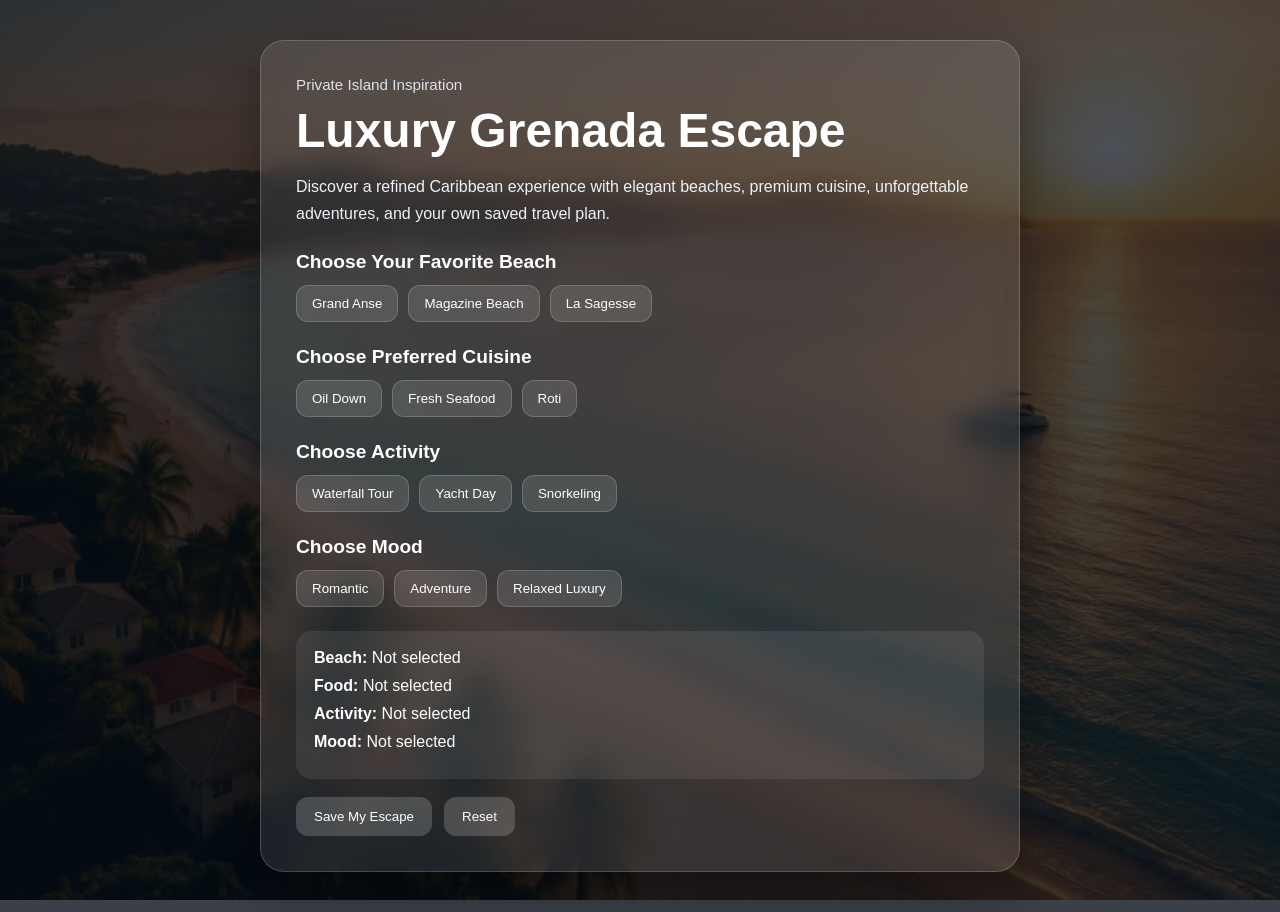
<file: index.html>
<!DOCTYPE html>
<html lang="en">
<head>
<meta charset="UTF-8">
<meta name="viewport" content="width=device-width, initial-scale=1.0">
<title>Luxury Grenada Escape</title>

<style>
*{
    margin:0;
    padding:0;
    box-sizing:border-box;
}

body{
    font-family: Arial, Helvetica, sans-serif;
    min-height:100vh;
    background:
    linear-gradient(rgba(4,9,20,.70), rgba(4,9,20,.78)),
    url("grenada-updated.jpeg") center center/cover no-repeat fixed;
    color:white;
}

.wrapper{
    min-height:100vh;
    display:flex;
    justify-content:center;
    align-items:center;
    padding:40px 20px;
}

.card{
    width:100%;
    max-width:760px;
    background:rgba(255,255,255,.10);
    backdrop-filter:blur(12px);
    border:1px solid rgba(255,255,255,.18);
    border-radius:24px;
    box-shadow:0 20px 45px rgba(0,0,0,.35);
    padding:35px;
}

.small{
    color:#dce2ea;
    font-size:.95rem;
    margin-bottom:10px;
}

h1{
    font-size:3rem;
    margin-bottom:15px;
}

p{
    color:#eef2f7;
    line-height:1.7;
    margin-bottom:24px;
}

.section{
    margin-bottom:24px;
}

.section h2{
    font-size:1.2rem;
    margin-bottom:12px;
}

.options{
    display:flex;
    flex-wrap:wrap;
    gap:10px;
}

button.option{
    background:rgba(255,255,255,.12);
    color:white;
    border:1px solid rgba(255,255,255,.18);
    border-radius:12px;
    padding:10px 15px;
    cursor:pointer;
    transition:.2s;
}

button.option:hover{
    background:rgba(255,255,255,.22);
}

button.active{
    background:rgba(255,255,255,.30);
}

.summary{
    background:rgba(255,255,255,.08);
    padding:18px;
    border-radius:16px;
    margin-top:10px;
}

.summary div{
    margin-bottom:10px;
}

.row{
    display:flex;
    gap:12px;
    flex-wrap:wrap;
    margin-top:18px;
}

.mainbtn{
    background:rgba(255,255,255,.18);
    border:none;
    color:white;
    padding:12px 18px;
    border-radius:12px;
    cursor:pointer;
}

.mainbtn:hover{
    background:rgba(255,255,255,.28);
}

@media(max-width:640px){
    h1{font-size:2rem;}
    button.option,.mainbtn{width:100%;}
}
</style>
</head>

<body>

<div class="wrapper">
<div class="card">

<div class="small">Private Island Inspiration</div>
<h1>Luxury Grenada Escape</h1>

<p>
Discover a refined Caribbean experience with elegant beaches,
premium cuisine, unforgettable adventures, and your own saved travel plan.
</p>

<div class="section">
<h2>Choose Your Favorite Beach</h2>
<div class="options" data-group="beach">
<button class="option">Grand Anse</button>
<button class="option">Magazine Beach</button>
<button class="option">La Sagesse</button>
</div>
</div>

<div class="section">
<h2>Choose Preferred Cuisine</h2>
<div class="options" data-group="food">
<button class="option">Oil Down</button>
<button class="option">Fresh Seafood</button>
<button class="option">Roti</button>
</div>
</div>

<div class="section">
<h2>Choose Activity</h2>
<div class="options" data-group="activity">
<button class="option">Waterfall Tour</button>
<button class="option">Yacht Day</button>
<button class="option">Snorkeling</button>
</div>
</div>

<div class="section">
<h2>Choose Mood</h2>
<div class="options" data-group="mood">
<button class="option">Romantic</button>
<button class="option">Adventure</button>
<button class="option">Relaxed Luxury</button>
</div>
</div>

<div class="summary">
<div><b>Beach:</b> <span id="beach">Not selected</span></div>
<div><b>Food:</b> <span id="food">Not selected</span></div>
<div><b>Activity:</b> <span id="activity">Not selected</span></div>
<div><b>Mood:</b> <span id="mood">Not selected</span></div>
</div>

<div class="row">
<button class="mainbtn" onclick="saveChoices()">Save My Escape</button>
<button class="mainbtn" onclick="resetChoices()">Reset</button>
</div>

</div>
</div>

<script>
let selected = {
beach:null,
food:null,
activity:null,
mood:null
};

document.querySelectorAll(".options").forEach(group=>{
    let name = group.dataset.group;
    let buttons = group.querySelectorAll("button");

    buttons.forEach(btn=>{
        btn.onclick = ()=>{
            buttons.forEach(b=>b.classList.remove("active"));
            btn.classList.add("active");
            selected[name]=btn.innerText;
            update();
        };
    });
});

function update(){
    document.getElementById("beach").innerText = selected.beach || "Not selected";
    document.getElementById("food").innerText = selected.food || "Not selected";
    document.getElementById("activity").innerText = selected.activity || "Not selected";
    document.getElementById("mood").innerText = selected.mood || "Not selected";
}

function saveChoices(){
    localStorage.setItem("grenadaTrip", JSON.stringify(selected));
    alert("Your escape was saved!");
}

function resetChoices(){
    localStorage.removeItem("grenadaTrip");
    selected={beach:null,food:null,activity:null,mood:null};
    document.querySelectorAll(".option").forEach(b=>b.classList.remove("active"));
    update();
}

function loadSaved(){
    let data = localStorage.getItem("grenadaTrip");
    if(data){
        selected = JSON.parse(data);
        update();
    }
}

loadSaved();
</script>

</body>
</html>
</file>
